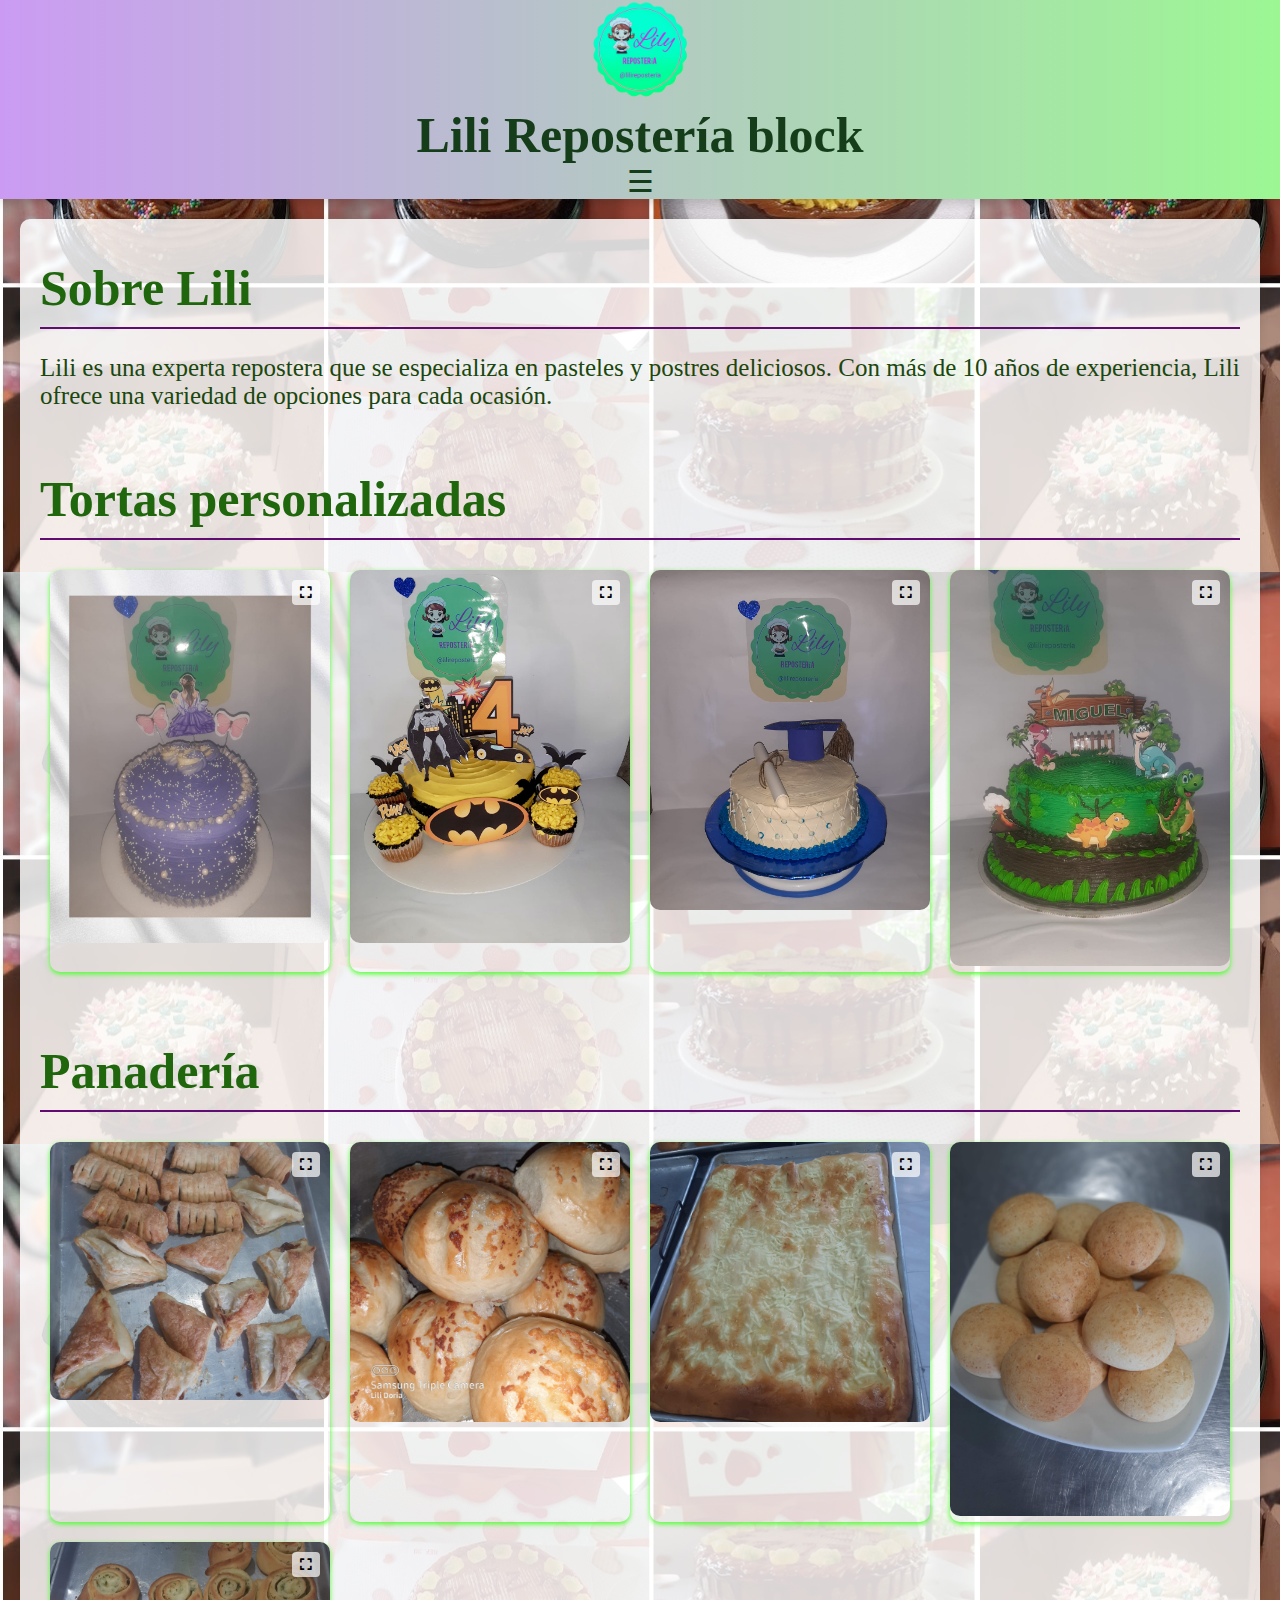
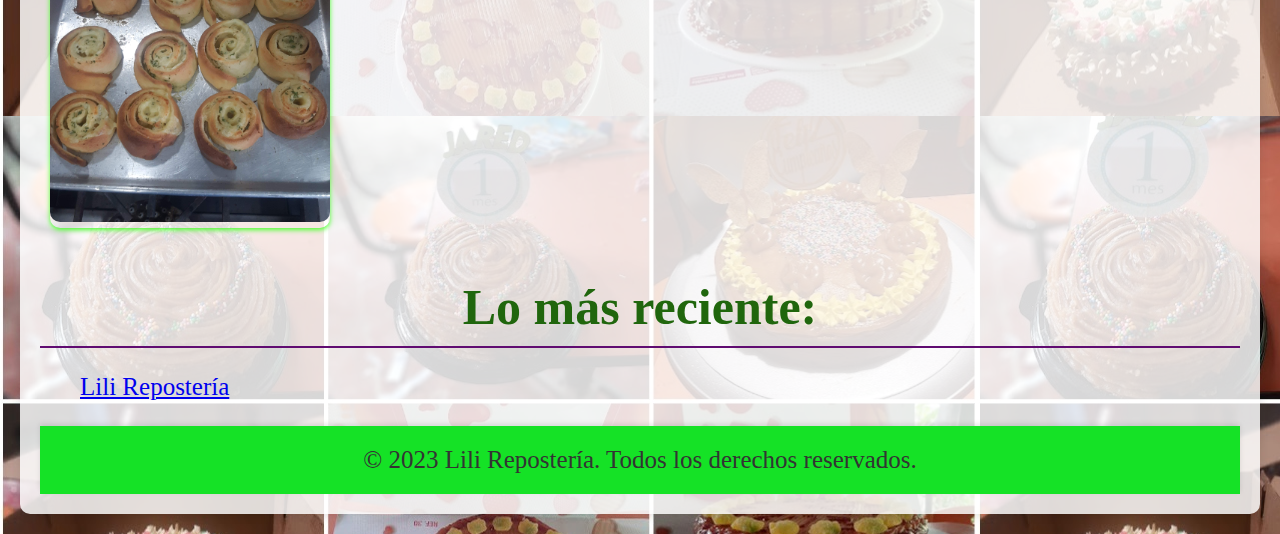
<file: Lili reposteria/index.html>
<!DOCTYPE html>
<html lang="es">

<head>
    <meta charset="UTF-8">
    <meta name="viewport" content="width=device-width, initial-scale=1.0">
    <title>Lili Repostería</title>
    <link rel="stylesheet" type="text/css" href="style.css">
    <link rel="stylesheet" href="https://cdnjs.cloudflare.com/ajax/libs/font-awesome/5.15.4/css/all.min.css">
</head>

<body>
    <header>
        <div class="logo-container">
            <img src="imagenes/logo.png" alt="Logo de Lili Repostería" class="logo">
        </div>
        <h1>Lili Repostería block</h1>
        <div class="menu">
            <span>☰</span>
            <div class="menu-content">
                <a href="https://web.facebook.com/people/Lili-Reposter%C3%ADa/61561192434782/?ref=embed_page">Página de Facebook</a>
                <a href="https://web.whatsapp.com/">WhatsApp</a>
            </div>
        </div>
    </header>
    <div class="container">
        <!-- Sección de Información sobre Lili -->
        <section class="info">
            <h2>Sobre Lili</h2>
            <p>Lili es una experta repostera que se especializa en pasteles y postres deliciosos. Con más de 10 años de experiencia, Lili ofrece una variedad de opciones para cada ocasión.</p>
        </section>
<!-- Sección de Galería -->
<section class="gallery">
    <h2>Tortas personalizadas</h2>
    <div class="gallery-images">
        <div class="image-container">
            <img src="imagenes/imagen 1.jpeg" alt="" />
            <button class="fullscreen-btn" onclick="openModal(this.previousElementSibling.src, this.previousElementSibling.alt); event.stopPropagation();">
                <i class="fas fa-expand"></i>
            </button>
        </div>
        <div class="image-container">
            <img src="imagenes/imagen 2.jpeg" alt="" />
            <button class="fullscreen-btn" onclick="openModal(this.previousElementSibling.src, this.previousElementSibling.alt); event.stopPropagation();">
                <i class="fas fa-expand"></i>
            </button>
        </div>
        <div class="image-container">
            <img src="imagenes/imagen3.jpeg" alt="" />
            <button class="fullscreen-btn" onclick="openModal(this.previousElementSibling.src, this.previousElementSibling.alt); event.stopPropagation();">
                <i class="fas fa-expand"></i>
            </button>
        </div>
        <div class="image-container">
            <img src="imagenes/imagen 4.jpeg" alt="" />
            <button class="fullscreen-btn" onclick="openModal(this.previousElementSibling.src, this.previousElementSibling.alt); event.stopPropagation();">
                <i class="fas fa-expand"></i>
            </button>
        </div>
    </div>
</section>

<section class="gallery">
    <h2>Panadería</h2>
    <div class="gallery-images">
        <div class="image-container">
            <img src="imagenes/pan 4.jpg" alt="" />
            <button class="fullscreen-btn" onclick="openModal(this.previousElementSibling.src, this.previousElementSibling.alt); event.stopPropagation();">
                <i class="fas fa-expand"></i>
            </button>
        </div>
        <div class="image-container">
            <img src="imagenes/pan1.jpg" alt="" />
            <button class="fullscreen-btn" onclick="openModal(this.previousElementSibling.src, this.previousElementSibling.alt); event.stopPropagation();">
                <i class="fas fa-expand"></i>
            </button>
        </div>
        <div class="image-container">
            <img src="imagenes/pan2.jpg" alt="" />
            <button class="fullscreen-btn" onclick="openModal(this.previousElementSibling.src, this.previousElementSibling.alt); event.stopPropagation();">
                <i class="fas fa-expand"></i>
            </button>
        </div>
        <div class="image-container">
            <img src="imagenes/pan3.jpg" alt="" />
            <button class="fullscreen-btn" onclick="openModal(this.previousElementSibling.src, this.previousElementSibling.alt); event.stopPropagation();">
                <i class="fas fa-expand"></i>
            </button>
        </div>
        <div class="image-container">
            <img src="imagenes/pan5.jpg" alt="" />
            <button class="fullscreen-btn" onclick="openModal(this.previousElementSibling.src, this.previousElementSibling.alt); event.stopPropagation();">
                <i class="fas fa-expand"></i>
            </button>
        </div>
    </div>
</section>

<!-- Modal for displaying images -->
<div id="imageModal" class="modal" style="display:none;">
    <span class="close" onclick="closeModal()">&times;</span>
    <img class="modal-content" id="modalImage">
    <div id="caption"></div>
    <button class="prev" onclick="changeImage(-1)">&#10094;</button>
    <button class="next" onclick="changeImage(1)">&#10095;</button>
</div>




  <!-- Integración de Facebook -->
  <h2 style="text-align: center; margin-bottom: 20px;">Lo más reciente:</h2>

  <div class="fb-container">
      <div class="fb-page" 
           data-href="https://www.facebook.com/profile.php?id=61561192434782" 
           data-tabs="timeline" 
           data-width="" 
           data-height="" 
           data-small-header="false" 
           data-adapt-container-width="true" 
           data-hide-cover="false" 
           data-show-facepile="true">
          <blockquote cite="https://www.facebook.com/profile.php?id=61561192434782" class="fb-xfbml-parse-ignore">
              <a href="https://www.facebook.com/profile.php?id=61561192434782">Lili Repostería</a>
          </blockquote>
      </div>
  </div>
    <footer>
        &copy; 2023 Lili Repostería. Todos los derechos reservados.
    </footer>

    <!-- Incluir SDK de Facebook para JavaScript -->
    <div id="fb-root"></div>
    <script async defer crossorigin="anonymous" src="https://connect.facebook.net/es_LA/sdk.js#xfbml=1&version=v13.0"></script>
    <script>
let currentImageIndex = 0;
const images = [];

function openModal(src, alt) {
    // Limpiar la lista de imágenes antes de establecer el nuevo modal
    images.length = 0;

    const allImages = document.querySelectorAll('.gallery-images img');
    allImages.forEach((img, index) => {
        images.push({ src: img.src, alt: img.alt });
    });

    // Establecer el índice actual de la imagen
    currentImageIndex = [...allImages].findIndex(img => img.src === src);

    const modal = document.getElementById("imageModal");
    const modalImage = document.getElementById("modalImage");
    const caption = document.getElementById("caption");

    modal.style.display = "block";
    modalImage.src = src;
    modalImage.alt = alt;
    caption.textContent = alt;
}

function closeModal() {
    document.getElementById("imageModal").style.display = "none";
}

function changeImage(direction) {
    currentImageIndex = (currentImageIndex + direction + images.length) % images.length;

    const modalImage = document.getElementById("modalImage");
    const caption = document.getElementById("caption");
    
    modalImage.src = images[currentImageIndex].src;
    modalImage.alt = images[currentImageIndex].alt;
    caption.textContent = images[currentImageIndex].alt;
}

// Añade los eventos a los botones de navegación
document.querySelector('.prev').onclick = function(event) {
    event.stopPropagation(); // Evita que el clic se propague y cierre el modal
    changeImage(-1);
};

document.querySelector('.next').onclick = function(event) {
    event.stopPropagation(); // Evita que el clic se propague y cierre el modal
    changeImage(1);
};
    </script>
</body>

</html>
</file>
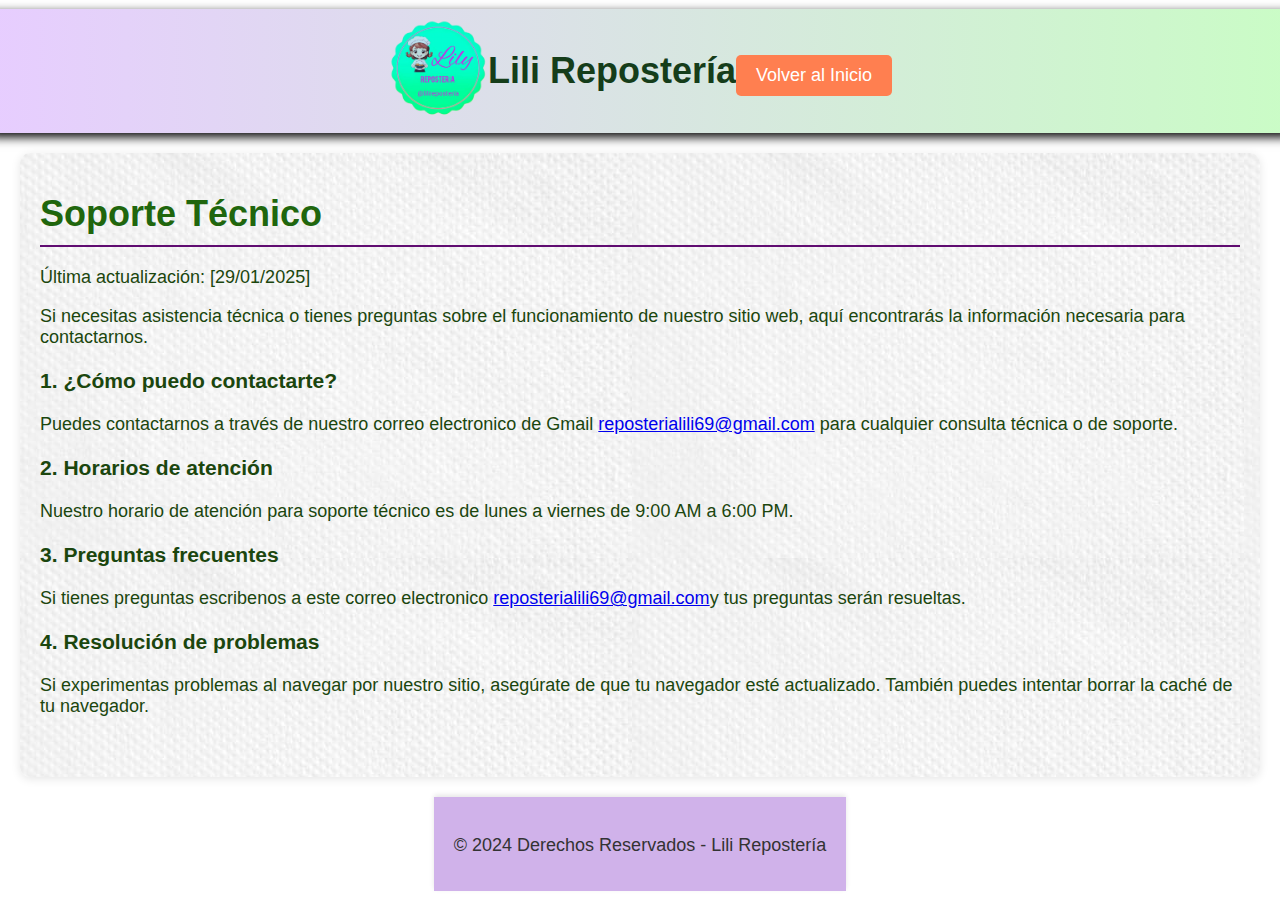
<file: contacto.html>
<!DOCTYPE html>
<html lang="es">

<head>
    <meta charset="UTF-8">
    <meta name="viewport" content="width=device-width, initial-scale=1.0">
    <title>Soporte Técnico - Lili Repostería</title>
    <link rel="stylesheet" type="text/css" href="style.css">
</head>

<body>
    <header>
        <div class="logo-container">
            <img src="imagenes/logo.png" alt="Logo de Lili Repostería" class="logo">
        </div>
        <h1>Lili Repostería</h1>
        <div class="home-button">
            <a href="index.html" class="button">Volver al Inicio</a>
        </div>
    </header>

    <div class="container">
        <section class="technical-support">
            <h2>Soporte Técnico</h2>
            <p>Última actualización: [29/01/2025]</p>
            <p>Si necesitas asistencia técnica o tienes preguntas sobre el funcionamiento de nuestro sitio web, aquí encontrarás la información necesaria para contactarnos.</p>
            
            <h3>1. ¿Cómo puedo contactarte?</h3>
            <p>Puedes contactarnos a través de nuestro correo electronico de Gmail   <a href="mailto:reposterialili69@gmail.com">reposterialili69@gmail.com</a> para cualquier consulta técnica o de soporte. </p>
           
            <h3>2. Horarios de atención</h3>
            <p>Nuestro horario de atención para soporte técnico es de lunes a viernes de 9:00 AM a 6:00 PM.</p>

            <h3>3. Preguntas frecuentes</h3>
            <p>Si tienes preguntas escribenos a este correo electronico   <a href="mailto:reposterialili69@gmail.com">reposterialili69@gmail.com</a>y tus preguntas serán resueltas.</p>

            <h3>4. Resolución de problemas</h3>
            <p>Si experimentas problemas al navegar por nuestro sitio, asegúrate de que tu navegador esté actualizado. También puedes intentar borrar la caché de tu navegador.</p>
        </section>
    </div>

    <footer>
        <p>&copy; 2024 Derechos Reservados - Lili Repostería</p>
    </footer>
</body>
<style>.home-button {
    margin-top: 10px;
}

.home-button .button {
    display: inline-block;
    padding: 10px 20px;
    background-color: #ff7f50; /* Color de fondo */
    color: white; /* Color del texto */
    text-decoration: none; /* Sin subrayado */
    border-radius: 5px; /* Bordes redondeados */
    transition: background-color 0.3s;
}

.home-button .button:hover {
    background-color: #ff5722; /* Color al pasar el ratón */
}</style>
</html>
</file>
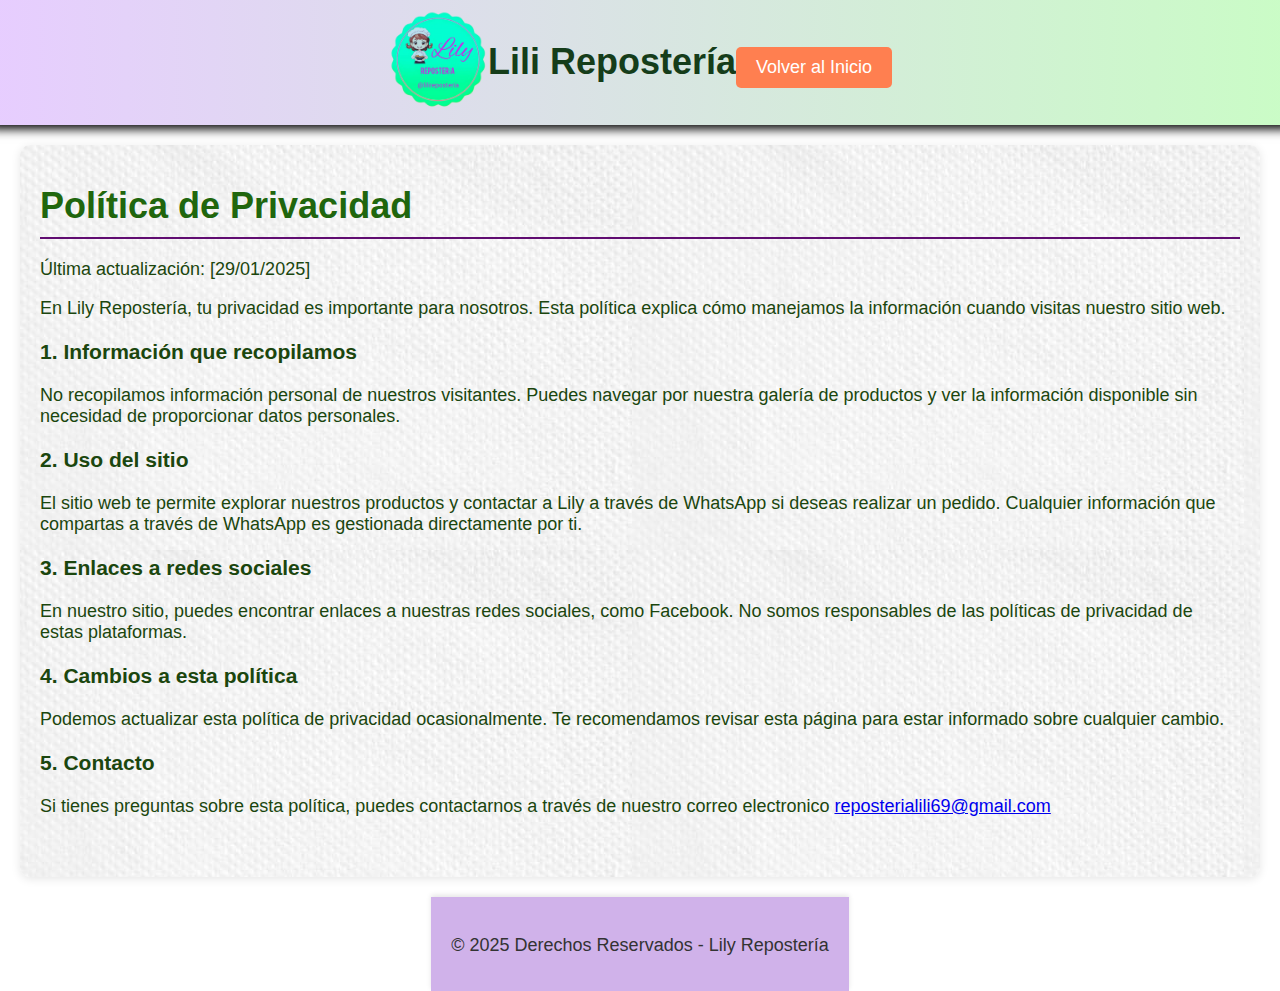
<file: politica-privacidad.html>
<!DOCTYPE html>
<html lang="es">

<head>
    <meta charset="UTF-8">
    <meta name="viewport" content="width=device-width, initial-scale=1.0">
    <title>Política de Privacidad - Lili Repostería</title>
    <link rel="stylesheet" type="text/css" href="style.css">
</head>

<body>
    <header>
        <div class="logo-container">
            <img src="imagenes/logo.png" alt="Logo de Lili Repostería" class="logo">
        </div>
        <h1>Lili Repostería</h1>
        <div class="home-button">
            <a href="index.html" class="button">Volver al Inicio</a>
        </div>
    </header>
    <div class="container">
        <section class="privacy-policy">
            <h2>Política de Privacidad</h2>
            <p>Última actualización: [29/01/2025]</p>
            <p>En Lily Repostería, tu privacidad es importante para nosotros. Esta política explica cómo manejamos la información cuando visitas nuestro sitio web.</p>
            
            <h3>1. Información que recopilamos</h3>
            <p>No recopilamos información personal de nuestros visitantes. Puedes navegar por nuestra galería de productos y ver la información disponible sin necesidad de proporcionar datos personales.</p>
            
            <h3>2. Uso del sitio</h3>
            <p>El sitio web te permite explorar nuestros productos y contactar a Lily a través de WhatsApp si deseas realizar un pedido. Cualquier información que compartas a través de WhatsApp es gestionada directamente por ti.</p>
            
            <h3>3. Enlaces a redes sociales</h3>
            <p>En nuestro sitio, puedes encontrar enlaces a nuestras redes sociales, como Facebook. No somos responsables de las políticas de privacidad de estas plataformas.</p>
            
            <h3>4. Cambios a esta política</h3>
            <p>Podemos actualizar esta política de privacidad ocasionalmente. Te recomendamos revisar esta página para estar informado sobre cualquier cambio.</p>
            
            <h3>5. Contacto</h3>
            <p>Si tienes preguntas sobre esta política, puedes contactarnos a través de nuestro correo electronico   <a href="mailto:reposterialili69@gmail.com">reposterialili69@gmail.com</a></p>
        </section>
    </div>

    <footer>
        <p>&copy; 2025 Derechos Reservados - Lily Repostería</p>
    </footer>
</body>
<style>.home-button {
    margin-top: 10px;
}

.home-button .button {
    display: inline-block;
    padding: 10px 20px;
    background-color: #ff7f50; /* Color de fondo */
    color: white; /* Color del texto */
    text-decoration: none; /* Sin subrayado */
    border-radius: 5px; /* Bordes redondeados */
    transition: background-color 0.3s;
}

.home-button .button:hover {
    background-color: #ff5722; /* Color al pasar el ratón */
}</style>
</html>
</file>
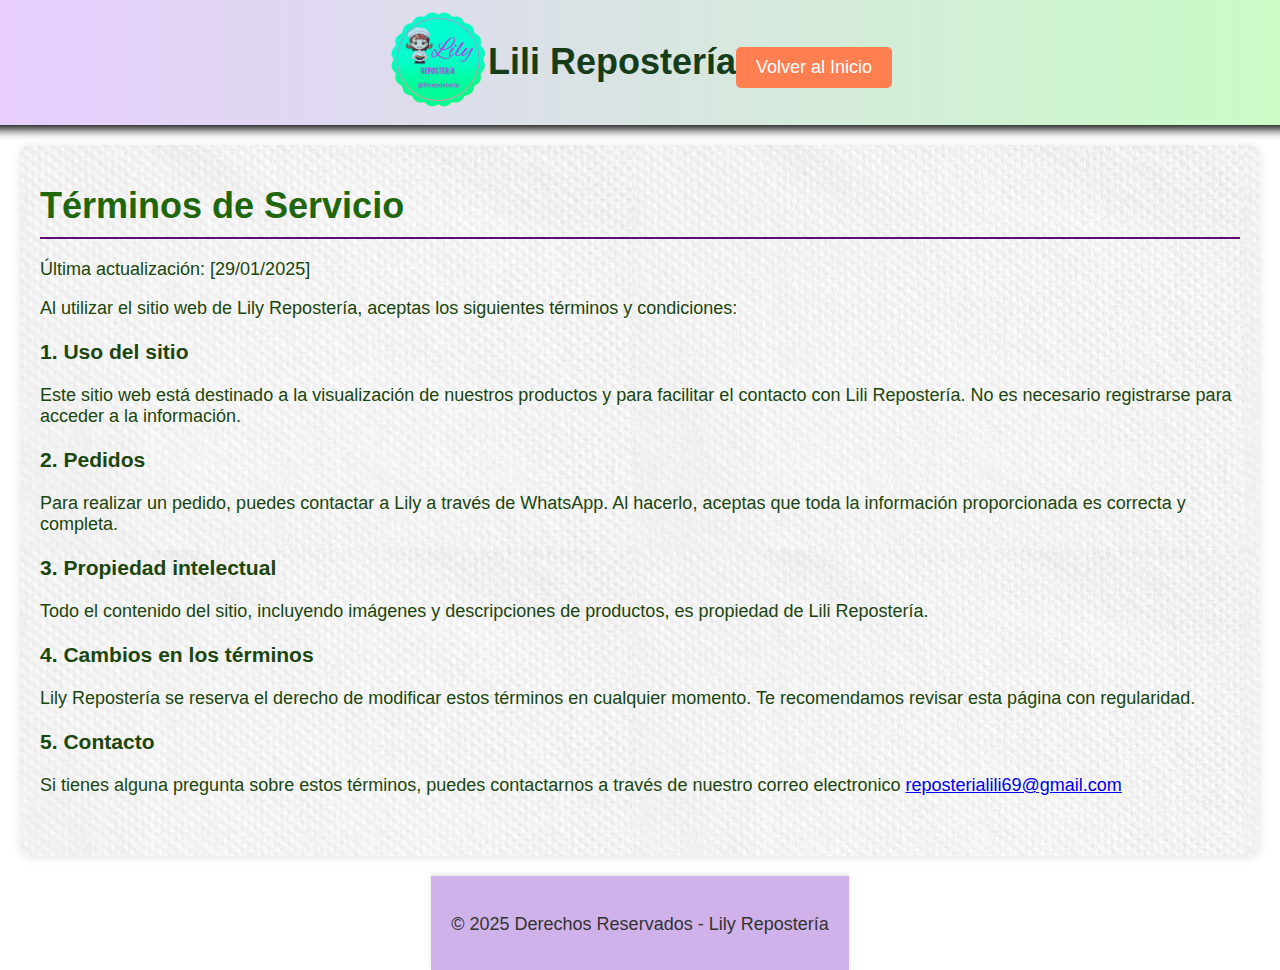
<file: terminos-servicio.html>
<!DOCTYPE html>
<html lang="es">

<head>
    <meta charset="UTF-8">
    <meta name="viewport" content="width=device-width, initial-scale=1.0">
    <title>Términos de Servicio - Lili Repostería</title>
    <link rel="stylesheet" type="text/css" href="style.css">
</head>

<body>
    <header>
        <div class="logo-container">
            <img src="imagenes/logo.png" alt="Logo de Lili Repostería" class="logo">
        </div>
        <h1>Lili Repostería</h1>
        <div class="home-button">
            <a href="index.html" class="button">Volver al Inicio</a>
        </div>
    </header>

    <div class="container">
        <section class="terms-of-service">
            <h2>Términos de Servicio</h2>
            <p>Última actualización: [29/01/2025]</p>
            <p>Al utilizar el sitio web de Lily Repostería, aceptas los siguientes términos y condiciones:</p>
            
            <h3>1. Uso del sitio</h3>
            <p>Este sitio web está destinado a la visualización de nuestros productos y para facilitar el contacto con Lili Repostería. No es necesario registrarse para acceder a la información.</p>
            
            <h3>2. Pedidos</h3>
            <p>Para realizar un pedido, puedes contactar a Lily a través de WhatsApp. Al hacerlo, aceptas que toda la información proporcionada es correcta y completa.</p>
            
            <h3>3. Propiedad intelectual</h3>
            <p>Todo el contenido del sitio, incluyendo imágenes y descripciones de productos, es propiedad de Lili Repostería.</p>
            
            <h3>4. Cambios en los términos</h3>
            <p>Lily Repostería se reserva el derecho de modificar estos términos en cualquier momento. Te recomendamos revisar esta página con regularidad.</p>
            
            <h3>5. Contacto</h3>
            <p>Si tienes alguna pregunta sobre estos términos, puedes contactarnos a través de nuestro correo electronico   <a href="mailto:reposterialili69@gmail.com">reposterialili69@gmail.com</a></p>
        </section>
    </div>

    <footer>
        <p>&copy; 2025 Derechos Reservados - Lily Repostería</p>
    </footer>
</body>
<style>.home-button {
    margin-top: 10px;
}

.home-button .button {
    display: inline-block;
    padding: 10px 20px;
    background-color: #ff7f50; /* Color de fondo */
    color: white; /* Color del texto */
    text-decoration: none; /* Sin subrayado */
    border-radius: 5px; /* Bordes redondeados */
    transition: background-color 0.3s;
}

.home-button .button:hover {
    background-color: #ff5722; /* Color al pasar el ratón */
}</style>
</html>
</file>
<file: Lili reposteria/style.css>
/* Estilo general del body */
body {
    display: flex;
    flex-direction: column;
    justify-content: center; /* Centra verticalmente */
    align-items: center; /* Centra horizontalmente */
    min-height: 100vh; /* Ocupa toda la altura de la ventana */
    margin: 0; /* Elimina márgenes predeterminados */
     font-family: 'Brush Script MT', cursive; /* Fuente general en cursiva */
    background-image: url(imagenes/fondo.jpg); /* Color de fondo más claro */
    color: #1b460e; /* Color de texto oscuro para buena legibilidad */
    font-size: 25px;
}

/* Estilo del header */
header {
    background: linear-gradient(to right, #cb9bf3, #9cf793); /* Degradado atractivo */
    color: rgb(21, 61, 26); /* Color del texto del header */
    text-align: center; /* Alineación del texto */
    width: 100%; /* Asegura que el header ocupa todo el ancho */
    box-shadow: 0 4px 10px rgba(0, 0, 0, 0.15); /* Sombra para profundidad */
}
/* Estilo para el logo en el encabezado */
.logo {
    width: 100px; /* Ancho del logo */
    height: auto; /* Altura automática para mantener la proporción */
}

     /* Estilos para el menú */
     .menu {
        position: relative;
        display: inline-block;
    }
    
    .menu-content {
        display: none;
        position: absolute;
        background-color: #f9d8ff;
        min-width: 120px;
        box-shadow: 0 4px 8px rgb(28, 56, 21);
        border-radius: 5px;
        padding: 8px;
        z-index: 1;
        text-align: left;
    }
    
    .menu-content a {
        display: block;
        padding: 6px 12px;
        color: #113a1d;
        text-decoration: none;
        transition: background-color 0.3s;
        font-size: 16px; /* Tamaño del texto de los enlaces */
    }
    
    .menu-content a:hover {
        background-color: #b9f1c1;
    }

    .menu span {
        font-size: 30px; /* Aumento del tamaño del icono */
    }

    .menu:hover .menu-content {
        display: block;
    }
/* Estilo del título del header */
header h1 {
    margin: 0; /* Elimina margen */
    font-size: 2em; /* Tamaño del texto más grande */
    font-weight: bold; /* Negrita para mayor énfasis */
}
/* Estilo para contenedor principal */
.container {
    max-width: 1200px; 
    margin: 20px auto; 
    padding: 20px;
    background-color: #ffffffd5; 
    border-radius: 10px; 
    box-shadow: 0 2px 10px rgba(0, 0, 0, 0.1); 
}

/* Estilo para secciones */
section {
    margin-bottom: 40px; 
}

h2 {
    font-size: 2em; 
    color: #20660d; 
    border-bottom: 2px solid #600c71; 
    padding-bottom: 10px;
    margin: 20px 0; /* Espacio extra */
}

/* Estilo para párrafos */
p {
    margin-bottom: 15px; 
}

/* Estilo para la galería */
.gallery {
    display: flex;
    flex-direction: column;  
}

.gallery-images {
    display: flex;
    flex-wrap: wrap; 
    justify-content: space-between; 
}

.image-container {
    position: relative;
    margin: 10px; 
    overflow: b; 
    border-radius: 10px; 
    box-shadow: 0 2px 5px rgb(77, 255, 46); 
    width: calc(25% - 20px); 
    transition: transform 0.3s, box-shadow 0.3s; /* Añadido efecto de sombra */
}

.image-container:hover {
    transform: scale(1.05); /* Efecto de zoom el contenedor */
    box-shadow: 0 4px 15px rgb(140, 25, 255); /* Sombra más definida al pasar el mouse */
}

.image-container img {
    width: 100%; 
    height: auto; 
    border-radius: 10px;
    transition: transform 0.3s; 
}

.whatsapp-link {
    position: absolute;
    bottom: 10px; 
    left: 10px; 
}

/* Estilo para botones */
.btn {
    background-color: #10a526; 
    color: white; 
    border: none; 
    padding: 10px 20px; 
    border-radius: 5px; 
    cursor: pointer; 
    transition: background-color 0.3s, transform 0.3s; /* Suave transición */
}

.btn:hover {
    background-color: #000000; 
    transform: translateY(-2px); /* Efecto de elevación al pasar el mouse */
}

/* Estilo para el footer */
footer {
    text-align: center; 
    padding: 20px; 
    background-color: #15e226; 
    color: #333; 
    box-shadow: 0 -2px 5px rgba(0, 0, 0, 0.1); /* Sombra superior */
}

/* Estilo para integración de Facebook */
.fb-container {
    margin: 20px 0; 
    
}

/* Consultas de medios para dispositivos móviles */
@media (max-width: 768px) {
    .image-container {
        width: 100%; 
        margin: 10px 0; 
    }

    h1 {
        font-size: 2em; 
    }

    h2 {
        font-size: 1.5em; 
    }

    .btn {
        width: 100%; 
        padding: 15px; 
    }
}
.modal {
    display: none;
    position: fixed;
    z-index: 1;
    padding-top: 100px;
    left: 0;
    top: 0;
    width: 100%;
    height: 90%;
    overflow: auto;
    background-color: rgba(0, 0, 0, 0.9);
}

.modal-content {
    margin: auto;
    display: block;
    max-width: 90%; /* Cambié width: 80% a max-width: 90% para que la imagen no exceda el 90% del ancho de la modal */
    max-height: 80%; /* Añadido para asegurar que la imagen no exceda el 80% de la altura de la modal */
    height: auto; /* Mantiene la proporción de la imagen */
    object-fit: contain; /* Este ajuste mantiene la proporción de la imagen al escalar */
}

.caption {
    margin: auto;
    display: block;
    text-align: center;
    color: #ccc;
    padding: 10px 0;
    height: auto; /* Cambié a auto para adaptarse al contenido */
}

.close {
    position: absolute;
    top: 15px;
    right: 35px;
    color: #f1f1f1;
    font-size: 40px;
    font-weight: bold;
}

.prev, .next {
    position: absolute;
    top: 50%;
    width: auto;
    padding: 16px;
    color: white;
    font-weight: bold;
    font-size: 18px;
    transition: 0.6s ease;
    cursor: pointer;
}

.prev {
    left: 0;
}

.next {
    right: 0;
}

.image-container {
    position: relative;
}

.fullscreen-btn {
    position: absolute;
    top: 10px;
    right: 10px;
    background: rgba(255, 255, 255, 0.7);
    border: none;
    border-radius: 4px;
    padding: 5px 8px;
    cursor: pointer;
    z-index: 1;
    transition: background 0.3s;
}

.fullscreen-btn:hover {
    background: rgba(255, 255, 255, 1);
}

.fullscreen-btn i {
    color: #000; /* El color del ícono, ajusta según tu diseño */
}
</file>
<file: style.css>
/* Estilo general del body */
body {
    display: flex;
    flex-direction: column;
    justify-content: center; /* Centra verticalmente */
    align-items: center; /* Centra horizontalmente */
    min-height: 100vh; /* Ocupa toda la altura de la ventana */
    margin: 0; /* Elimina márgenes predeterminados */
    font-family: 'Arial', sans-serif; /* Fuente Arial, no cursiva */
  
    background-color: rgb(255, 255, 255);
    
    color: #1b460e; /* Color de texto oscuro para buena legibilidad */
    font-size: 18px;
}

/* Estilo del header */
header {
    background: linear-gradient(to right, #e7cdff, #cafcc6); /* Degradado atractivo */
    display: flex;
    justify-content: center; /* Centra el contenido horizontalmente */
    align-items: center; /* Alinea verticalmente */
    color: rgb(21, 61, 26); /* Color del texto del header */
    text-align: center; /* Alineación del texto */
    width: 100%; /* Asegura que el header ocupa todo el ancho */
    box-shadow: 0 4px 10px rgb(0, 0, 0); /* Sombra para profundidad */
    padding: 10px; /* Añadir un poco de padding para mejor presentación */
}

/* Asegúrate de que el contenido dentro del header también esté centrado correctamente */
.header-content {
    display: flex;
    flex-direction: column; /* Si quieres que todo esté en una columna */
    align-items: center; /* Centra hijos en la dirección transversal (horizontal cuando usamos columna) */
    gap: 15px; /* Espacio entre los elementos, ajusta según sea necesario */
}

/* Añadir margen a los elementos dentro del header-content */
.header-content h1 {
    margin: 0; /* Elimina márgenes predeterminados en h1 */
}

.header-content .menu {
    margin: 0; /* Elimina márgenes predeterminados en el menú, si es necesario */
}
h1 {
    margin-right: 20px;  /* Espacio entre el título y el menú */
}
/* Estilo para el logo en el encabezado */
.logo {
    width: 100px; /* Ancho del logo */
    height: auto; /* Altura automática para mantener la proporción */
}

 /* Estilos para el menú */
.menu {
    position: relative;
    display: inline-block;
}

.menu-content {
    display: none;
    position: absolute;
    top: 100%; /* Asegura que se muestre justo debajo del icono */
    background-color: #f9d8ff;
    min-width: 120px;
    box-shadow: 0 4px 8px rgb(28, 56, 21);
    border-radius: 5px;
    padding: 8px;
    z-index: 1000; /* Asegura que esté en la parte superior */
    text-align: left;
    right: 0; /* Alinea el menú a la derecha por defecto */
}

/* Esto hará que en pantallas grandes el menú se desplace a la derecha */
@media (min-width: 600px) {
    .menu-content {
        left: 0; /* Muestra el menú hacia la izquierda si hay suficiente espacio */
        right: auto; /* Asegura que no se use right cuando left está activo */
    }
}

.menu-content a {
    display: block;
    padding: 6px 12px;
    color: #113a1d;
    text-decoration: none;
    transition: background-color 0.3s;
    font-size: 16px; /* Tamaño del texto de los enlaces */
}

.menu-content a:hover {
    background-color: #b9f1c1;
}

.menu span {
    font-size: 30px; /* Aumento del tamaño del icono */
}

.menu:hover .menu-content {
    display: block; /* Muestra el contenido al pasar el mouse */
}
/* Estilo del título del header */
header h1 {
    margin: 0; /* Elimina margen */
    font-size: 2em; /* Tamaño del texto más grande */
    font-weight: bold; /* Negrita para mayor énfasis */
}
/* Estilo para contenedor principal */
.container {
    
    max-width: 1200px; 
    margin: 20px auto; 
    padding: 20px;
    background-image: url(imagenes/fodo\ cervi.jpg);    
    background-color: #ffffffd7; 
    border-radius: 10px; 
    box-shadow: 0 2px 10px rgba(0, 0, 0, 0.1); 
}

/* Estilo para secciones */
section {
    margin-bottom: 40px; 
}

h2 {
    font-size: 2em; 
    color: #20660d; 
    border-bottom: 2px solid #600c71; 
    padding-bottom: 10px;
    margin: 20px 0; /* Espacio extra */
}

/* Estilo para párrafos */
p {
    margin-bottom: 15px; 
}

/* Estilo para la galería */
.gallery {
    display: flex;
    flex-direction: column;  
}

.gallery-images {
    display: flex;
    flex-wrap: wrap; 
    justify-content: space-between; 
}

.image-container {
    position: relative;
    margin: 10px; 
    overflow: b; 
    border-radius: 10px; 
    box-shadow: 0 2px 5px rgb(77, 255, 46); 
    width: calc(25% - 20px); 
    transition: transform 0.3s, box-shadow 0.3s; /* Añadido efecto de sombra */
    background-image: url(imagenes/mesa.jpg); /* Fondo de la galería */
}

.image-container:hover {
    transform: scale(1.05); /* Efecto de zoom el contenedor */
    box-shadow: 0 4px 15px rgb(140, 25, 255); /* Sombra más definida al pasar el mouse */
}

.image-container img {
    width: 100%; 
    height: auto; 
    border-radius: 10px;
    transition: transform 0.3s; 
}

.whatsapp-link {
    position:center; 
    bottom: 10px; 
    left: 10px; 
    display: block; /* Hace que el enlace ocupe toda la línea */
    margin: 0 auto; /* El margen automático centrará el bloque */
    text-align: center; /* Asegúrate de que el contenido dentro esté centrado */
}

/* Estilo para botones */
.btn {
    background-color: #10a526; 
    color: white; 
    border: none; 
    padding: 10px 20px; 
    border-radius: 5px; 
    cursor: pointer; 
    transition: background-color 0.3s, transform 0.3s; /* Suave transición */
}

.btn:hover {
    background-color: #000000; 
    transform: translateY(-2px); /* Efecto de elevación al pasar el mouse */
}

/* Estilo para el footer */
footer {
    text-align: center; 
    padding: 20px; 
    background-color: #d0b2ea; 
    color: #333; 
    box-shadow: 0 -2px 5px rgba(0, 0, 0, 0.1); /* Sombra superior */
}

/* Estilo para integración de Facebook */
.fb-container {
    margin: 20px 0; 
    
}

/* Consultas de medios para dispositivos móviles */
@media (max-width: 768px) {
    .image-container {
        width: 100%; 
        margin: 10px 0; 
    }

    h1 {
        font-size: 2em; 
    }

    h2 {
        font-size: 1.5em; 
    }

    .btn {
        width: 100%; 
        padding: 15px; 
    }
}
.modal {
    display: none;
    position: fixed;
    z-index: 1;
    padding-top: 100px;
    left: 0;
    top: 0;
    width: 100%;
    height: 90%;
    overflow: auto;
    background-color: rgba(0, 0, 0, 0.9);
}

.modal-content {
    margin: auto;
    display: block;
    max-width: 90%; /* Cambié width: 80% a max-width: 90% para que la imagen no exceda el 90% del ancho de la modal */
    max-height: 80%; /* Añadido para asegurar que la imagen no exceda el 80% de la altura de la modal */
    height: auto; /* Mantiene la proporción de la imagen */
    object-fit: contain; /* Este ajuste mantiene la proporción de la imagen al escalar */
}

.caption {
    margin: auto;
    display: block;
    text-align: center;
    color: #ccc;
    padding: 10px 0;
    height: auto; /* Cambié a auto para adaptarse al contenido */
}

.close {
    position: absolute;
    top: 15px;
    right: 35px;
    color: #f1f1f1;
    font-size: 40px;
    font-weight: bold;
}

.prev, .next {
    position: absolute;
    top: 50%;
    width: auto;
    padding: 16px;
    color: white;
    font-weight: bold;
    font-size: 18px;
    transition: 0.6s ease;
    cursor: pointer;
}

.prev {
    left: 0;
}

.next {
    right: 0;
}

.image-container {
    position: relative;
}

.fullscreen-btn {
    position: absolute;
    top: 10px;
    right: 10px;
    background: rgba(255, 255, 255, 0.7);
    border: none;
    border-radius: 4px;
    padding: 5px 8px;
    cursor: pointer;
    z-index: 1;
    transition: background 0.3s;
}

.fullscreen-btn:hover {
    background: rgba(255, 255, 255, 1);
}

.fullscreen-btn i {
    color: #000; /* El color del ícono, ajusta según tu diseño */
}


p2 {
    position: absolute; /* Cambia la posición a absoluta */
    top: -20px; /* Ajusta según sea necesario */
    left: 50%; /* Centra o coloca el texto donde necesites */
    transform: translateX(-50%); /* Centra el elemento en el eje X */
    background-color: rgb(255, 255, 255);
    background-image: url(imagenes/papel.jpg);
    border-radius: 6%;
    font-size: 18px;
    white-space: nowrap; /* Evita que el texto se divida en varias líneas */
    padding: 5px; /* opcional: ayuda a que el texto no toque los bordes */
}

.social-media {
    display: flex; /* Usar flexbox para la disposición */
    justify-content: center; /* Centrar horizontalmente los iconos */
    gap: 10px; /* Espacio entre los iconos */
    margin-top: 10px; /* Espacio superior para mejor separación */
}

.social-media a img {
    width: 35px; /* Tamaño reducido para los iconos */
    height: 30px; /* Tamaño reducido para los iconos */
    transition: transform 0.3s ease; /* Animación suave al pasar el cursor */
    border-radius: 50%; /* Bordes totalmente redondeados (círculo) */
}

.social-media a img:hover {
    transform: scale(1.1); /* Aumentar un poco el tamaño al pasar el cursor */
}
</file>
